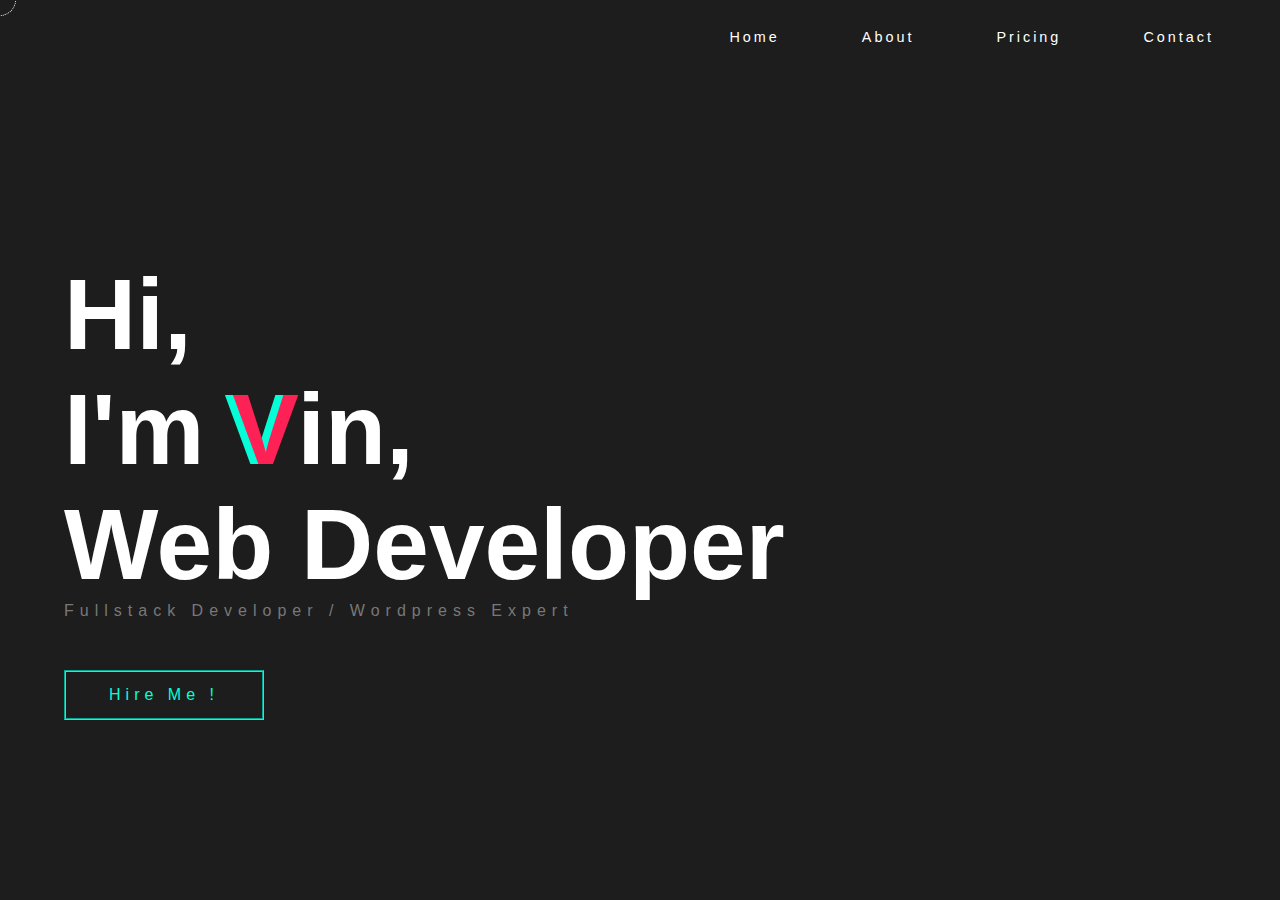
<file: index.html>
<!DOCTYPE html>
<html lang="en" dir="ltr">

<head>
  <meta charset="utf-8">
  <meta name="viewport" content="width=device-width, initial-scale=1.0">
  <title>Vin | Full Stack Web developer </title>
  <link rel="icon" href="images/icon.ico">
  <link rel="stylesheet" href="css/home.css">
</head>
<body>

  <div id="preloader"> </div>
  <div class="cursor"></div>

  <div class="navBar">
    <header>
      <div id="toggle">
      </div>
      <ul>
        <li><a href="index.html">Home</a></li>
        <li><a href="html/about.html">About</a></li>
        <li><a href="html/pricing.html">Pricing</a></li>
        <li><a href="html/contact.html">Contact</a></li>
      </ul>
    </header>
  </div>


<div class="container">
    <div class="intro-text">
      <h1>Hi,</h1>
      <h1>I'm <span class="V">V</span>in,</h1>
      <h1>Web Developer</h1>
      <p>Fullstack Developer / Wordpress Expert</p>
      <button type="button" name="button"><a href="html/contact.html">Hire Me !</a> </button>
    </div>
 </div>

  <script src="js/index.js" charset="utf-8"></script>
</body>

</html>
</file>
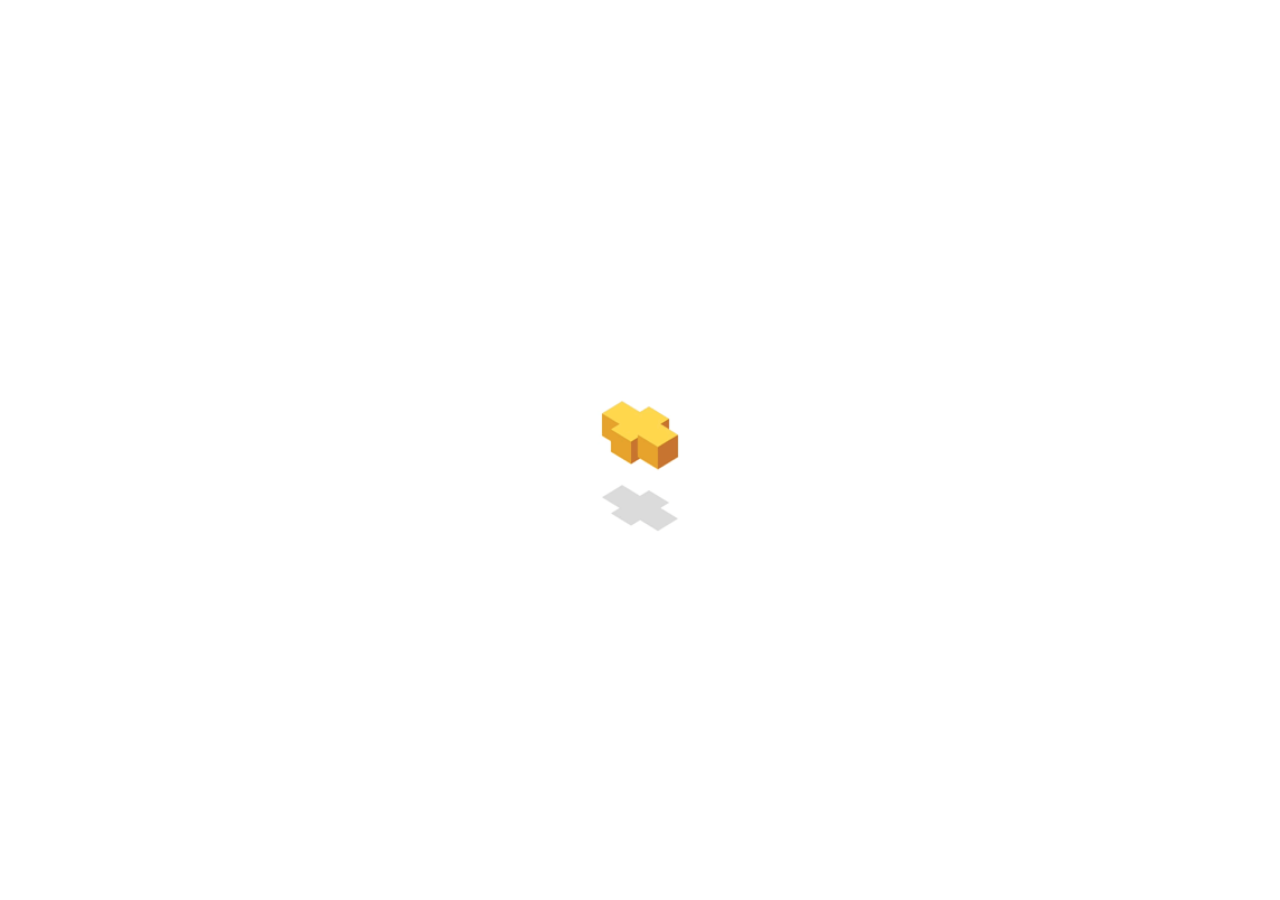
<file: home.html>
<!DOCTYPE html>
<html lang="en" dir="ltr">

<head>
  <meta charset="utf-8">
  <meta name="viewport" content="width=device-width, initial-scale=1.0">
  <title>Vin | Full Stack Web developer </title>
  <link rel="icon" href="images/icon.ico">
  <link rel="stylesheet" href="css/home.css">
</head>
<body>

  <div id="preloader"> </div>
  <div class="cursor"></div>

  <div class="navBar">
    <header>
      <ul>
        <li><a href="#">Home</a></li>
        <li><a href="html/about.html">About</a></li>
        <li><a href="html/pricing.html">Pricing</a></li>
        <li><a href="html/contact.html">Contact</a></li>
      </ul>
    </header>
  </div>


<div class="container">
    <div class="intro-text">
      <h1>Hi,</h1>
      <h1>I'm <span class="V">V</span>in,</h1>
      <h1>Web developer</h1>
      <p>Fullstack Developer / Wordpress Expert</p>
      <button type="button" name="button"><a href="html/contact.html">Hire Me !</a> </button>
    </div>
 </div>

  <script src="js/index.js" charset="utf-8"></script>
</body>

</html>
</file>
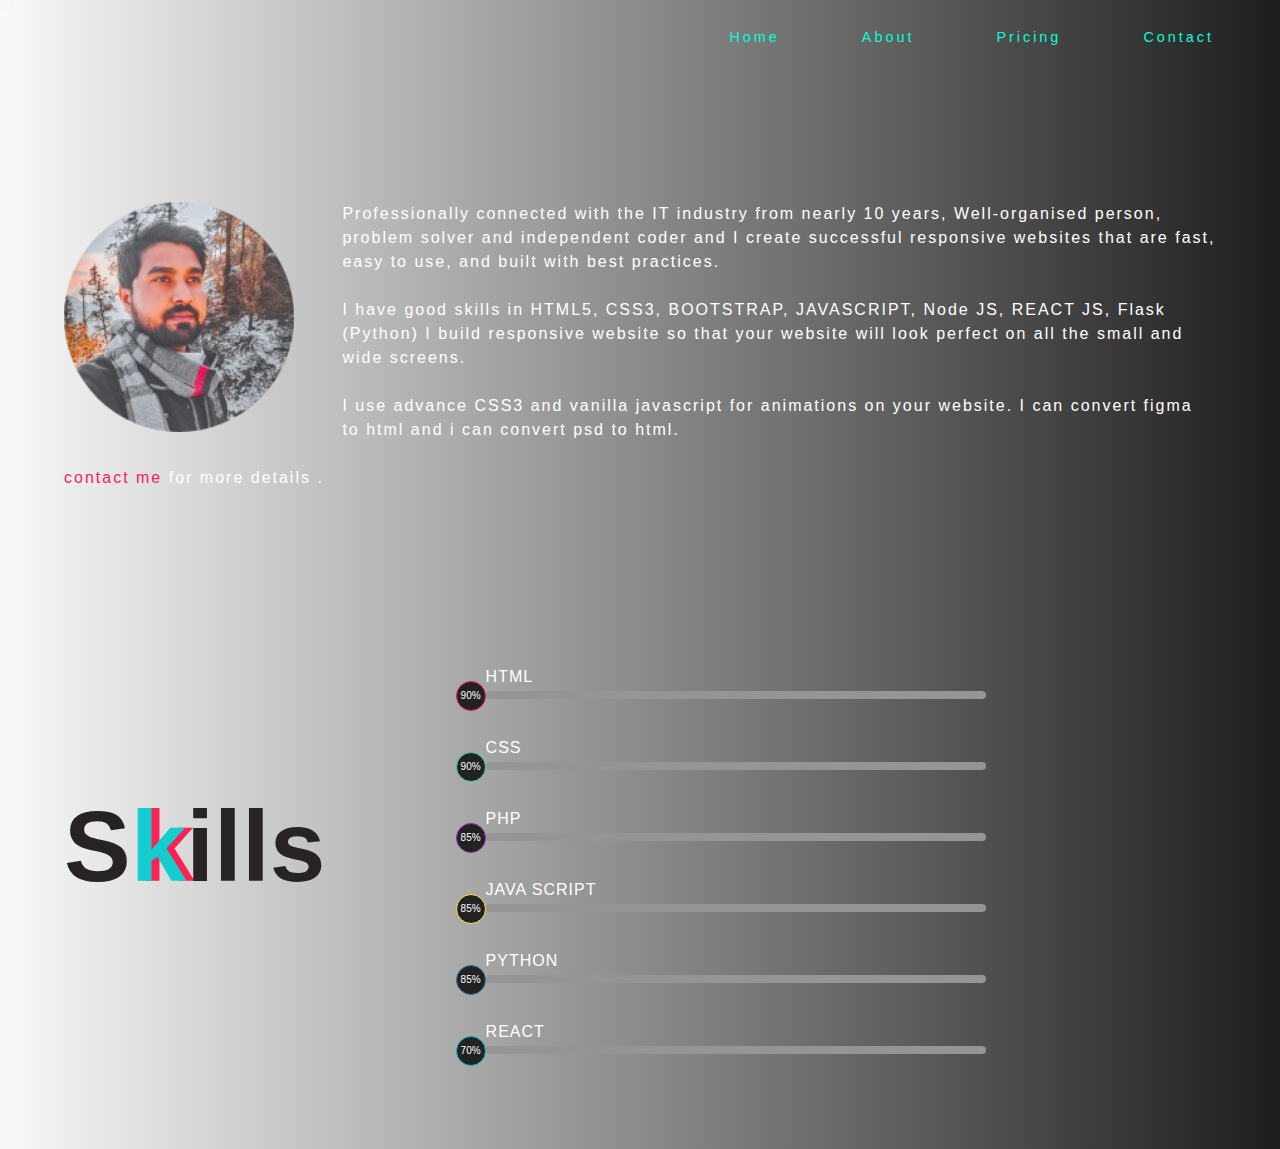
<file: html/about.html>
<!DOCTYPE html>
<html lang="en" dir="ltr">

<head>
  <meta charset="utf-8">
  <meta name="viewport" content="width=device-width, initial-scale=1.0">
  <title>Vin | Full Stack Web developer </title>
  <link rel="icon" href="../images/icon.ico">
  <link rel="stylesheet" href="../css/about.css">
</head>

<body>

  <div id="preloader"> </div>
  <div class="cursor"></div>
  <div class="navBar">
    <header>
      <div id="toggle">
      </div>
      <ul>
        <li><a href="../index.html">Home</a></li>
        <li><a href="../html/about.html">About</a></li>
        <li><a href="../html/pricing.html">Pricing</a></li>
        <li><a href="../html/contact.html">Contact</a></li>
      </ul>
    </header>
  </div>

  <div class="container">
    <div class="vinImg">
      <img src="../images/vin.png" alt="vin.png">
    </div>
      <div class="content">
        <p>
          Professionally connected with the IT industry from nearly 10 years, Well-organised person, problem solver and independent coder
          and I create successful responsive websites that are fast, easy to use, and built with best practices.
          <br>
          <br>
          I have good skills in HTML5, CSS3, BOOTSTRAP, JAVASCRIPT, Node JS, REACT JS, Flask (Python) I build responsive website so that your website will look perfect on all the small and wide screens.
          <br>
          <br>
          I use advance CSS3 and vanilla javascript for animations
          on your website. I can convert figma to html and i can convert psd to html.
          <br>
          <br>
          <a href="../html/contact.html">contact me</a> for more details .
        </p>
      </div>

      

      <div class="skill-box">

        <h1>S<span>k</span>ills</h1>

        <div class="skills">
        
          <h2>HTML</h2>

          <div class="progress-bar">
              <div class="html"><span>90%</span></div>
          </div>
          <h2>CSS</h2>
          <div class="progress-bar">
              <div class="css"><span>90%</span></div>
          </div>
          <h2>PHP</h2>
          <div class="progress-bar">
              <div class="php"><span>85%</span></div>
          </div>
          <h2>JAVA SCRIPT</h2>
          <div class="progress-bar">
              <div class="javascript"><span>85%</span></div>
          </div>
          <h2>PYTHON</h2>
          <div class="progress-bar">
              <div class="python"><span>85%</span></div>
          </div>
          <h2>REACT</h2>
          <div class="progress-bar">
              <div class="react"><span>70%</span></div>
          </div>
      </div>
  </div>

  
  <script src="../js/index.js" charset="utf-8"></script>
</body>

</html>
</file>
<file: css/home.css>
* {
  margin: 0;
  padding: 0;
  box-sizing: border-box;
  font-family: sans-serif;
}

body {
  background: #1d1d1d;
  cursor: none;
}

/* -------------------- header/navabar ---------------- */

.navBar {
  padding-top: 1%;
}

#toggle {
  display: none;
  height: 40px;
  width: 40px;
  cursor: pointer;
  margin: 1% auto;
  justify-content: center;
  align-items: center;
}

#toggle::before {
  content: "";
  position: absolute;
  height: 3px;
  width: 30px;
  background-color: #05fdd8;
  transform: translateY(-4px);
  transition: 0.3s;
}

#toggle::after {
  content: "";
  position: absolute;
  height: 3px;
  width: 30px;
  background-color: #05fdd8;
  transform: translateY(4px);
  transition: 0.3s;
}

#toggle.active::before {
  transform: translateY(0px) rotate(-45deg);
  background-color: #fd2155;
}

#toggle.active::after {
  transform: translateY(0px) rotate(45deg);
  background-color: #fd2155;
}

ul {
  display: flex;
  justify-content: flex-end;
  list-style-type: none;
  letter-spacing: 3px;
  font-size: 0.9rem;
  transition: 0.5s;
}

ul li {
  margin-right: 50px;
  padding: 1rem;
}

ul li a {
  text-decoration: none;
  color: white;
  cursor: pointer;
}

ul li a:hover {
  color: #05fdd8;
}

.container {
  padding: 2% 5%;
}

.cursor {
  width: 2rem;
  height: 2rem;
  border: 1px dotted white;
  border-radius: 50%;
  position: absolute;
  transform: translate(-50%, -50%);
  pointer-events: none;
  transition: all 0.3s ease;
  transition-property: background, transform;
  transform-origin: 100% 100%;
  z-index: -1;
}

.link-bubble {
  transform: scale(2);
  background-color: black;
}

.intro-text {
  color: white;
  display: block;
  position: absolute;
  bottom: 20%;
}

.intro-text h1 {
  font-size: 6.25rem;
  transition: 0.2s;
}

.intro-text .V {
  color: #fd2155;
  /* text-shadow: -8px 0px #656565 ; */
  text-shadow: -8px 0px #05fdd8;
}

.intro-text h1:hover {
  color: #fd2155;
  font-size: 7.5rem;
}

.intro-text p {
  font-size: 1rem;
  color: #787878;
  letter-spacing: 6px;
}

.intro-text p:hover {
  color: #9c9a9a;
}

.intro-text button {
  height: 3.12rem;
  width: 12.5rem;
  display: inline-block;
  margin-top: 50px;
  border: 2px groove #05fdd8;
  font-size: 1rem;
  background: transparent;
  letter-spacing: 5px;
}

.intro-text button a {
  text-decoration: none;
  color: #05fdd8;
  cursor: pointer;
  transition: 0.2s;
}

.intro-text button a:hover {
  font-size: 1.25rem;
}

/* make responsive */

@media screen and (max-width: 990px) {

  .intro-text {
    bottom: 20%;
  }
  .intro-text h1 {
    font-size: 7.5rem;
  }

  .intro-text h1:hover {
    color: #fd2155;
    font-size: 9rem;
  }
}

@media (max-width: 500px) {
  .navBar {
    padding: 10px;
    position: static;
    display: block;
  }

  #toggle {
    display: flex;
  }

  ul {
    display: none;
    transition: 0.5s;
  }

  ul.active {
    display: flex;
    flex-direction: column;
  }

  ul li {
    margin-right: 0px;
    text-align: center;
  }

  .intro-text {
    display: block;
    position: static;
    text-align: center;
    bottom: 0px;
    word-wrap: break-word;
    left: 50px;
  }

  .intro-text h1 {
    font-size: 4rem;
  }

  .intro-text h1:hover {
    color: #fd2155;
    font-size: 4.25rem;
  }

  .intro-text p {
    font-size: 0.8rem;
    letter-spacing: 3px;
  }
  .intro-text button {
    font-size: 0.8rem;
    height: 3rem;
    width: 10rem;
    margin-bottom: 1.5rem;
  }
  .intro-text button a:hover {
    font-size: 1.5rem;
  }
}

#preloader {
  height: 100vh;
  width: 100%;
  background: white url(../images/loading.gif) center no-repeat;
  background-size: 35%;
  position: fixed;
  z-index: 100;
}
</file>
<file: css/about.css>
* {
  margin: 0;
  padding: 0;
  box-sizing: border-box;
  font-family: sans-serif;
}

body {

  background: rgb(249,249,249);
  background: linear-gradient(90deg, rgba(249,249,249,1) 0%, rgba(29,29,29,1) 100%);
  cursor: none;
}

/* -------------------- header/navabar ---------------- */

.navBar {
  padding-top: 1%;
}

#toggle {
  display: none;
  height: 40px;
  width: 40px;
  cursor: pointer;
  margin: 1% auto;
  justify-content: center;
  align-items: center;
}

#toggle::before {
  content: "";
  position: absolute;
  height: 3px;
  width: 30px;
  background-color: #05fdd8;
  transform: translateY(-4px);
  transition: 0.3s;
}

#toggle::after {
  content: "";
  position: absolute;
  height: 3px;
  width: 30px;
  background-color: #05fdd8;
  transform: translateY(4px);
  transition: 0.3s;
}

#toggle.active::before {
  transform: translateY(0px) rotate(-45deg);
  background-color: #fd2155;
}

#toggle.active::after {
  transform: translateY(0px) rotate(45deg);
  background-color: #fd2155;
}

ul {
  display: flex;
  justify-content: flex-end;
  list-style-type: none;
  letter-spacing: 3px;
  font-size: 0.9rem;
}

ul li {
  margin-right: 50px;
  padding: 1rem;
}

ul li a {
  text-decoration: none;
  color: #05FDD8;
  cursor: pointer;
}

ul li a:hover {
  color: white;
}

.container {
  padding: 2% 5%;
}

.cursor {
  width: 2rem;
  height: 2rem;
  border: 1px dotted white;
  border-radius: 50%;
  position: absolute;
  transform: translate(-50%, -50%);
  pointer-events: none;
  transition: all 0.3s ease;
  transition-property: background, transform;
  transform-origin: 100% 100%;
  z-index: -1;
}

.link-bubble {
  transform: scale(2);
  justify-content: center;
  background-color: black;
}

.vinImg {
  text-align: center;
  margin: 10% auto;
}

.vinImg img {
  width: 20%;
  float: left;
  margin-right: 3rem;
}

.content{
  color: white;
  font-size: 1rem;
  text-align:left;
  letter-spacing: 2px;
  line-height: 1.5;
  position: relative;
}

.content a {
  text-decoration: none;
  color: #FD2155;
}

/* -------------------- skills ---------------- */

.skill-box {
  margin: 12% auto 5%;
  display: flex;
  align-items:center;
  justify-content:space-between;
}

.skill-box h1 {
  font-size: 6.25rem;
  font-weight: 900;
  color: #272324;
  transition: 0.2s;
}

.skill-box h1 span {
  color:  #13CDCF ;
  text-shadow: 8px 0px #FD2155 ;
}

.skill-box h1:hover {
  font-size: 7.5rem;
}


.skills {
  margin-right: 20%;
}


.skills h2 {
  font-weight: 400;
  letter-spacing: 1px;
  margin-top: 40px;
  margin-bottom: 5px;
  color: #fff;
  font-size: 1rem;
  /* text-shadow: -1px 1px 2px rgb(2, 238, 226); */
}

.progress-bar {
  background-color: #959595;
  width: 500px;
  height: 8px;
  border-radius: 5px;
}

.progress-bar div {
  width: 0%;
  height: 8px;
  border-radius: 5px;
}

.progress-bar div span {
  height: 30px;
  width: 30px;
  border-radius: 50%;
  background-color: #222;
  font-size: x-small;
  color: #fff;
  float: right;
  margin-top: -10px;
  margin-left: -20px;
  display: flex;
  align-items: center;
  align-content: center;
  justify-content: center;
  /* padding: 2%; */
}

.html {
  background-color: #e91e63;
  animation: html 1s linear forwards;
}



.css {
  background-color: #39dc9e;
  animation: css 1s linear forwards;
}

.php {
  
  background-color: #9c27b0;
  animation: php 1s linear forwards;
}

.javascript {
  
  background-color: #ffeb3b;
  animation: javascript 1s linear forwards;
}

.python {
  background-color: #3672A4;
  animation: python 1s linear forwards;
}

.react {
  background-color: #00bcd4;
  animation: react 1s linear forwards;
}


.html span {
  border: 1px solid #e91e63;
}


.css span {
  border: 1px solid #39dc9e;
}

.php span {
  border: 1px solid #9c27b0;
}

.javascript span {
  border: 1px solid #ffeb3b;
}

.python span {
  border: 1px solid #3672A4;
}

.react span {
  border: 1px solid #00bcd4;
}

/* animation  */

@keyframes html {
  100% {
      width: 90%;
  }
}

@keyframes css {
  100% {
      width: 86%;
  }
}

@keyframes php {
  100% {
      width: 85%;
  }
}

@keyframes javascript {
  100% {
      width: 80%;
  }
}

@keyframes python {
  100% {
      width: 75%;
  }
}

@keyframes react {
  100% {
      width: 50%;
  }
}

/* make responsive */

@media screen and (max-width: 990px) {

  .vinImg img {
    width: 35%;
  
  }
  .skill-box {
  margin: 2% auto 5%;
  }
  .skills {
    margin-right: 1%;
  }
  .progress-bar {
    width: 250px;
  }
}

@media (max-width: 500px) {
  /* .navBar {
    padding: 10px;
    position: static;
    display: block;
  } */

  #toggle {
    display: flex;
  }

  ul {
    display: none;
    transition: 0.5s;
  }

  ul.active {
    display: flex;
    flex-direction: column;
  }

  ul li {
    margin-right: 0px;
    text-align: center;
  }

  .vinImg img {
    width: 50%;
    margin-bottom: 30px;
    float: none;
    margin-right: 0rem;
  }

  .skill-box {
    flex-direction: column;
    justify-content:center;
  }
  
  .skill-box h1 {
   font-size: 3.5rem;
  }

  .skill-box h1:hover {
    font-size: 4rem;
  }

.skills {
  margin-right: 0%;
}

.progress-bar {
  width: 250px;
}

}

#preloader {
  height: 100vh;
  width: 100%;
  background: white url(../images/loading.gif) center no-repeat;
  background-size: 35%;
  position: fixed;
  z-index: 100;
}
</file>
